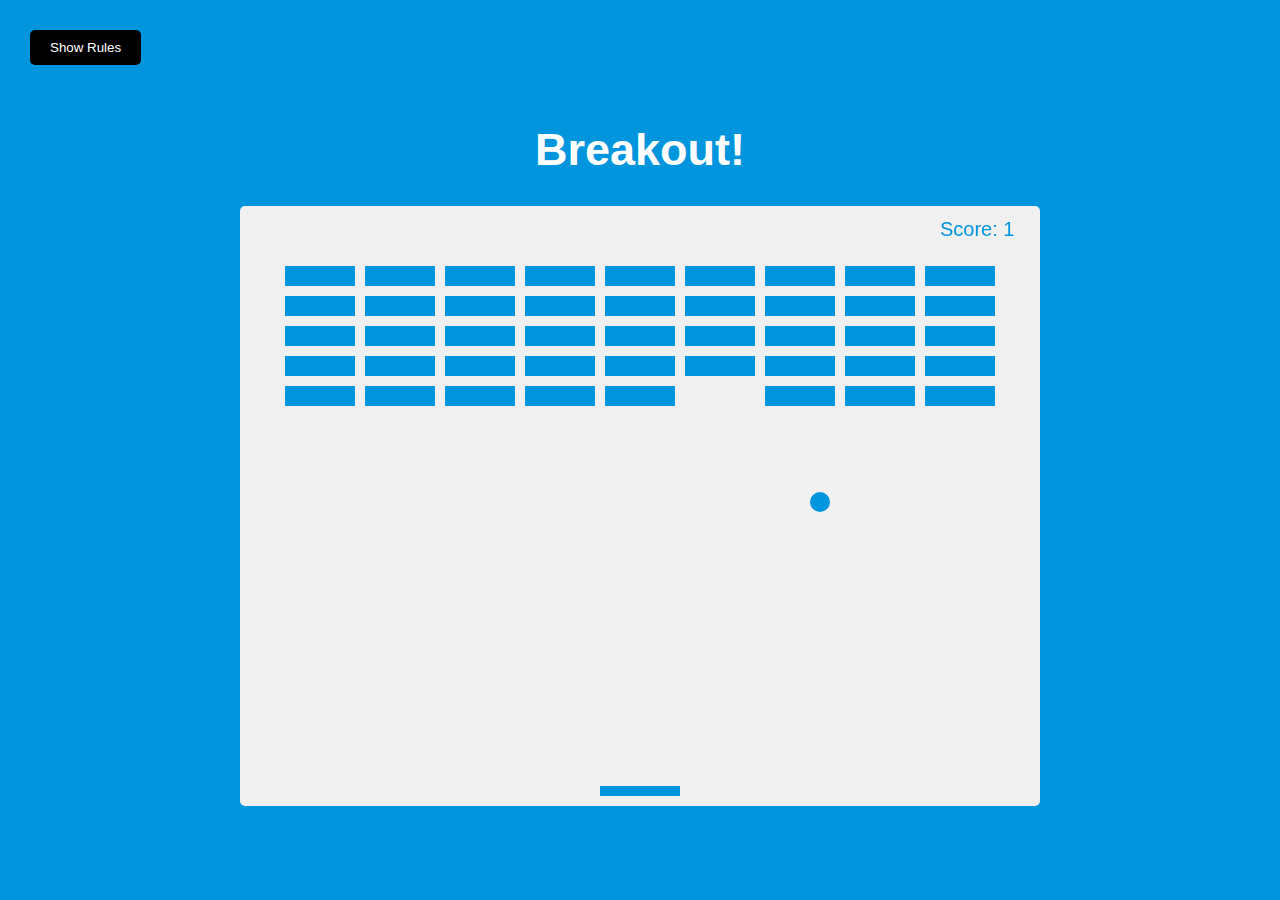
<file: 20 Web Projects With Vanilla JavaScript/Breakout Game/index.html>
<!DOCTYPE html>
<html lang="en">

<head>
    <meta charset="UTF-8" />
    <meta name="viewport" content="width=device-width, initial-scale=1.0" />
    <meta http-equiv="X-UA-Compatible" content="ie=edge" />
    <link rel="stylesheet" href="style.css" />
    <title>Breakout!</title>
</head>

<body>
    <h1>Breakout!</h1>
    <button id="rules-btn" class="btn rules-btn">Show Rules</button>
    <div id="rules" class="rules">
        <h2>How To Play:</h2>
        <p>
            Use your right and left keys to move the paddle to bounce the ball up
            and break the blocks.
        </p>
        <p>If you miss the ball, your score and the blocks will reset.</p>
        <button id="close-btn" class="btn">Close</button>
    </div>

    <canvas id="canvas" width="800" height="600"></canvas>

    <script src="script.js"></script>
</body>

</html>
</file>
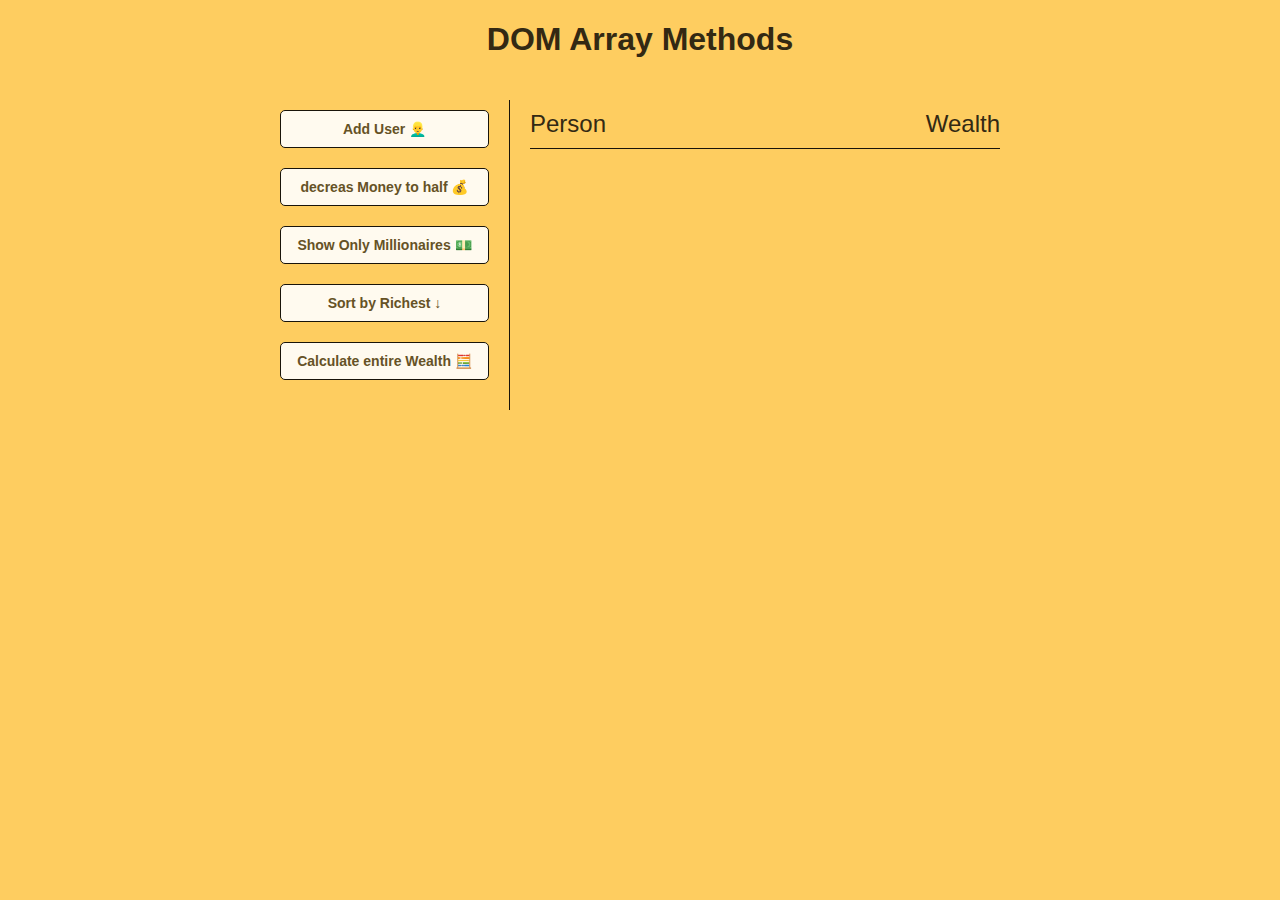
<file: 20 Web Projects With Vanilla JavaScript/DOM Array Methods/index.html>
<!DOCTYPE html>
<html lang="en">

<head>
    <meta charset="UTF-8" />
    <meta name="viewport" content="width=device-width, initial-scale=1.0" />
    <meta http-equiv="X-UA-Compatible" content="ie=edge" />
    <link rel="stylesheet" href="style.css" />
    <title>DOM Array Methods</title>
</head>

<body>
    <h1>DOM Array Methods</h1>

    <div class="container">
        <aside>
            <button id="add-user">Add User 👱‍♂️</button>
            <button id="double">decreas Money to half 💰</button>
            <button id="show-millionaires">Show Only Millionaires 💵</button>
            <button id="sort">Sort by Richest ↓</button>
            <button id="calculate-wealth">Calculate entire Wealth 🧮</button>
        </aside>

        <main id="main">
            <h2><strong>Person</strong> Wealth</h2>
        </main>
    </div>

    <script src="script.js"></script>
</body>

</html>
</file>
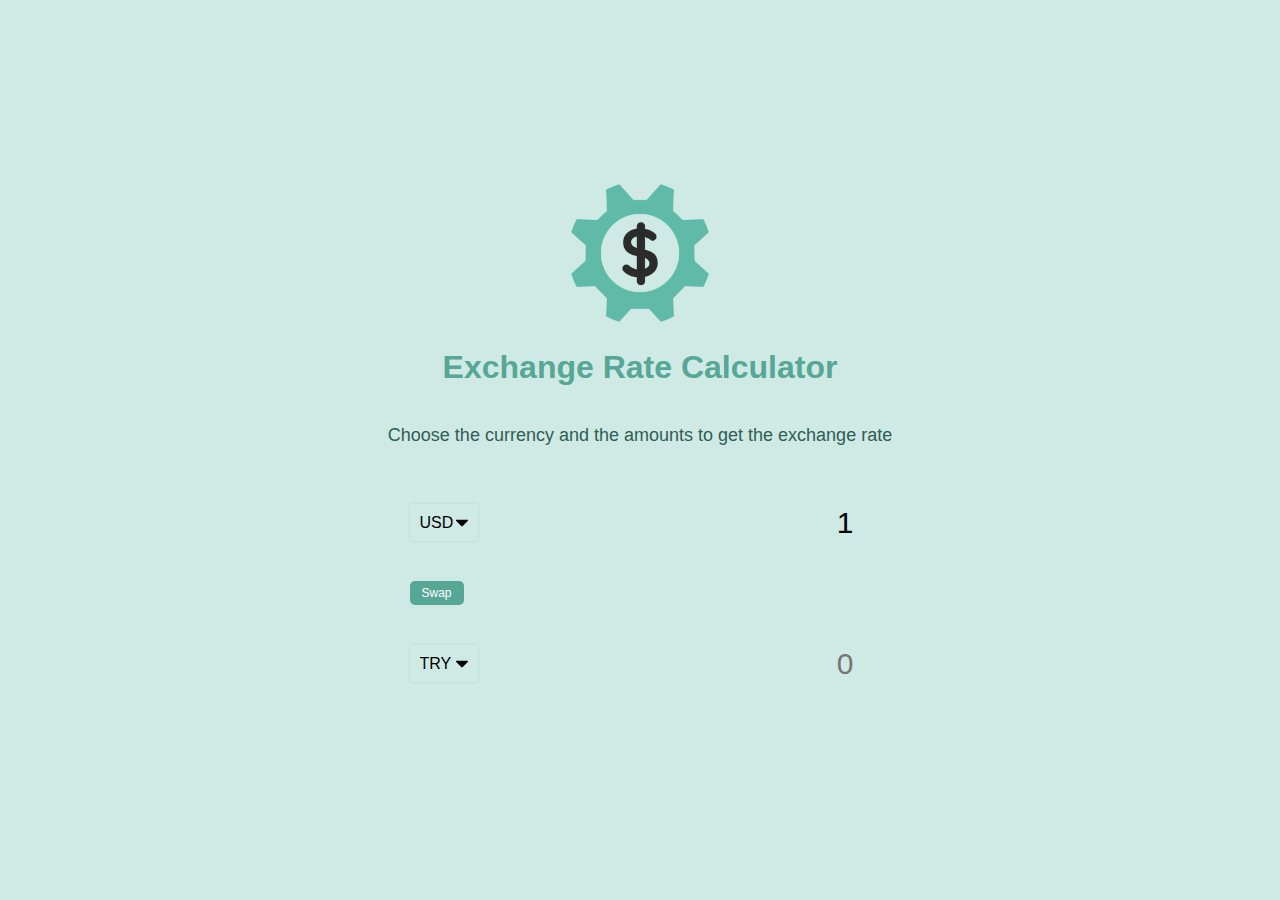
<file: 20 Web Projects With Vanilla JavaScript/Exchange Rate Calculator/index.html>
<!DOCTYPE html>
<html lang="en">

<head>
    <meta charset="UTF-8">
    <meta http-equiv="X-UA-Compatible" content="IE=edge">
    <meta name="viewport" content="width=device-width, initial-scale=1.0">
    <link rel="stylesheet" href="style.css">
    <title>Exchange Rate Calculator</title>
</head>

<body>
    <img src="img/money.png" alt="money photo" class="money-img">
    <h1>Exchange Rate Calculator</h1>
    <p>Choose the currency and the amounts to get the exchange rate</p>

    <div class="container">
        <div class="currency">
            <select id="currency-one">
                <option value="AED">AED</option>
                <option value="ARS">ARS</option>
                <option value="AUD">AUD</option>
                <option value="BGN">BGN</option>
                <option value="BRL">BRL</option>
                <option value="BSD">BSD</option>
                <option value="CAD">CAD</option>
                <option value="CHF">CHF</option>
                <option value="CLP">CLP</option>
                <option value="CNY">CNY</option>
                <option value="COP">COP</option>
                <option value="CZK">CZK</option>
                <option value="DKK">DKK</option>
                <option value="DOP">DOP</option>
                <option value="EGP">EGP</option>
                <option value="EUR">EUR</option>
                <option value="FJD">FJD</option>
                <option value="GBP">GBP</option>
                <option value="GTQ">GTQ</option>
                <option value="HKD">HKD</option>
                <option value="HRK">HRK</option>
                <option value="HUF">HUF</option>
                <option value="IDR">IDR</option>
                <option value="ILS">ILS</option>
                <option value="INR">INR</option>
                <option value="ISK">ISK</option>
                <option value="JPY">JPY</option>
                <option value="KRW">KRW</option>
                <option value="KZT">KZT</option>
                <option value="MXN">MXN</option>
                <option value="MYR">MYR</option>
                <option value="NOK">NOK</option>
                <option value="NZD">NZD</option>
                <option value="PAB">PAB</option>
                <option value="PEN">PEN</option>
                <option value="PHP">PHP</option>
                <option value="PKR">PKR</option>
                <option value="PLN">PLN</option>
                <option value="PYG">PYG</option>
                <option value="RON">RON</option>
                <option value="RUB">RUB</option>
                <option value="SAR">SAR</option>
                <option value="SEK">SEK</option>
                <option value="SGD">SGD</option>
                <option value="THB">THB</option>
                <option value="TRY">TRY</option>
                <option value="TWD">TWD</option>
                <option value="UAH">UAH</option>
                <option value="USD" selected>USD</option>
                <option value="UYU">UYU</option>
                <option value="VND">VND</option>
                <option value="ZAR">ZAR</option>
            </select>
            <input type="number" id="amount-one" placeholder="0" value="1">
        </div>

        <div class="swap-rate-container">
            <button class="btn" id="swap">
                Swap
            </button>
            <div class="rate" id="rate"></div>
        </div>

        <div class="currency">
            <select id="currency-two">
                <option value="AED">AED</option>
                <option value="ARS">ARS</option>
                <option value="AUD">AUD</option>
                <option value="BGN">BGN</option>
                <option value="BRL">BRL</option>
                <option value="BSD">BSD</option>
                <option value="CAD">CAD</option>
                <option value="CHF">CHF</option>
                <option value="CLP">CLP</option>
                <option value="CNY">CNY</option>
                <option value="COP">COP</option>
                <option value="CZK">CZK</option>
                <option value="DKK">DKK</option>
                <option value="DOP">DOP</option>
                <option value="EGP">EGP</option>
                <option value="EUR">EUR</option>
                <option value="FJD">FJD</option>
                <option value="GBP">GBP</option>
                <option value="GTQ">GTQ</option>
                <option value="HKD">HKD</option>
                <option value="HRK">HRK</option>
                <option value="HUF">HUF</option>
                <option value="IDR">IDR</option>
                <option value="ILS">ILS</option>
                <option value="INR">INR</option>
                <option value="ISK">ISK</option>
                <option value="JPY">JPY</option>
                <option value="KRW">KRW</option>
                <option value="KZT">KZT</option>
                <option value="MXN">MXN</option>
                <option value="MYR">MYR</option>
                <option value="NOK">NOK</option>
                <option value="NZD">NZD</option>
                <option value="PAB">PAB</option>
                <option value="PEN">PEN</option>
                <option value="PHP">PHP</option>
                <option value="PKR">PKR</option>
                <option value="PLN">PLN</option>
                <option value="PYG">PYG</option>
                <option value="RON">RON</option>
                <option value="RUB">RUB</option>
                <option value="SAR">SAR</option>
                <option value="SEK">SEK</option>
                <option value="SGD">SGD</option>
                <option value="THB">THB</option>
                <option value="TRY" selected>TRY</option>
                <option value="TWD">TWD</option>
                <option value="UAH">UAH</option>
                <option value="USD">USD</option>
                <option value="UYU">UYU</option>
                <option value="VND">VND</option>
                <option value="ZAR">ZAR</option>
            </select>
            <input type="number" id="amount-two" placeholder="0">
        </div>
    </div>


    <script src="script.js"></script>
</body>

</html>
</file>
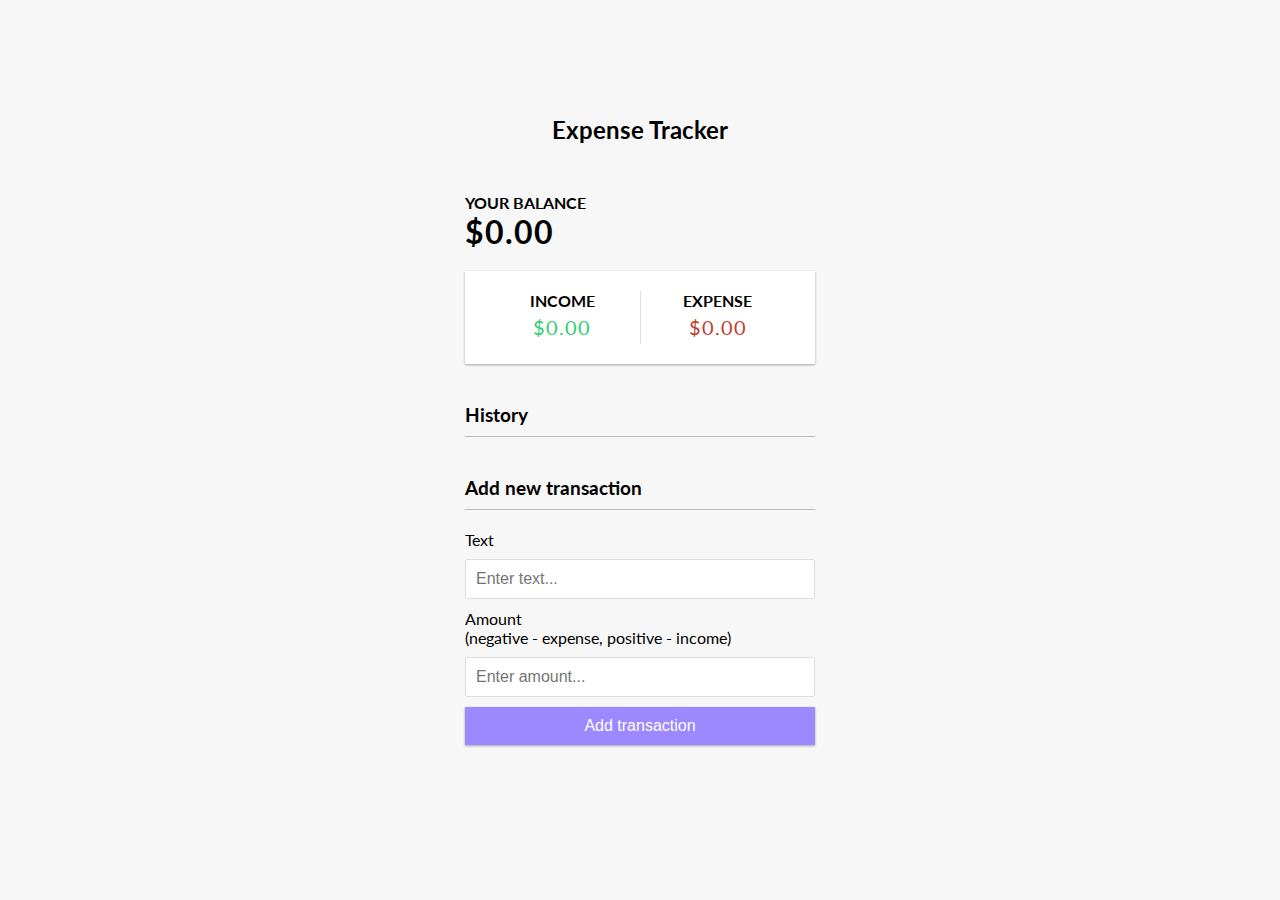
<file: 20 Web Projects With Vanilla JavaScript/Expense Tracker/index.html>
<!DOCTYPE html>
<html lang="en">

<head>
    <meta charset="UTF-8" />
    <meta name="viewport" content="width=device-width, initial-scale=1.0" />
    <meta http-equiv="X-UA-Compatible" content="ie=edge" />
    <link rel="stylesheet" href="style.css" />
    <title>Expense Tracker</title>
</head>

<body>
    <h2>Expense Tracker</h2>

    <div class="container">
        <h4>Your Balance</h4>
        <h1 id="balance">$0.00</h1>

        <div class="inc-exp-container">
            <div>
                <h4>Income</h4>
                <p id="money-plus" class="money plus">+$0.00</p>
            </div>
            <div>
                <h4>Expense</h4>
                <p id="money-minus" class="money minus">-$0.00</p>
            </div>
        </div>

        <h3>History</h3>
        <ul id="list" class="list">
            <!-- <li class="minus">
          Cash <span>-$400</span><button class="delete-btn">x</button>
        </li> -->
        </ul>

        <h3>Add new transaction</h3>
        <form id="form">
            <div class="form-control">
                <label for="text">Text</label>
                <input type="text" id="text" placeholder="Enter text..." />
            </div>
            <div class="form-control">
                <label for="amount">Amount <br />
                    (negative - expense, positive - income)</label>
                <input type="number" id="amount" placeholder="Enter amount..." />
            </div>
            <button class="btn">Add transaction</button>
        </form>
    </div>

    <script src="script.js"></script>
</body>

</html>
</file>
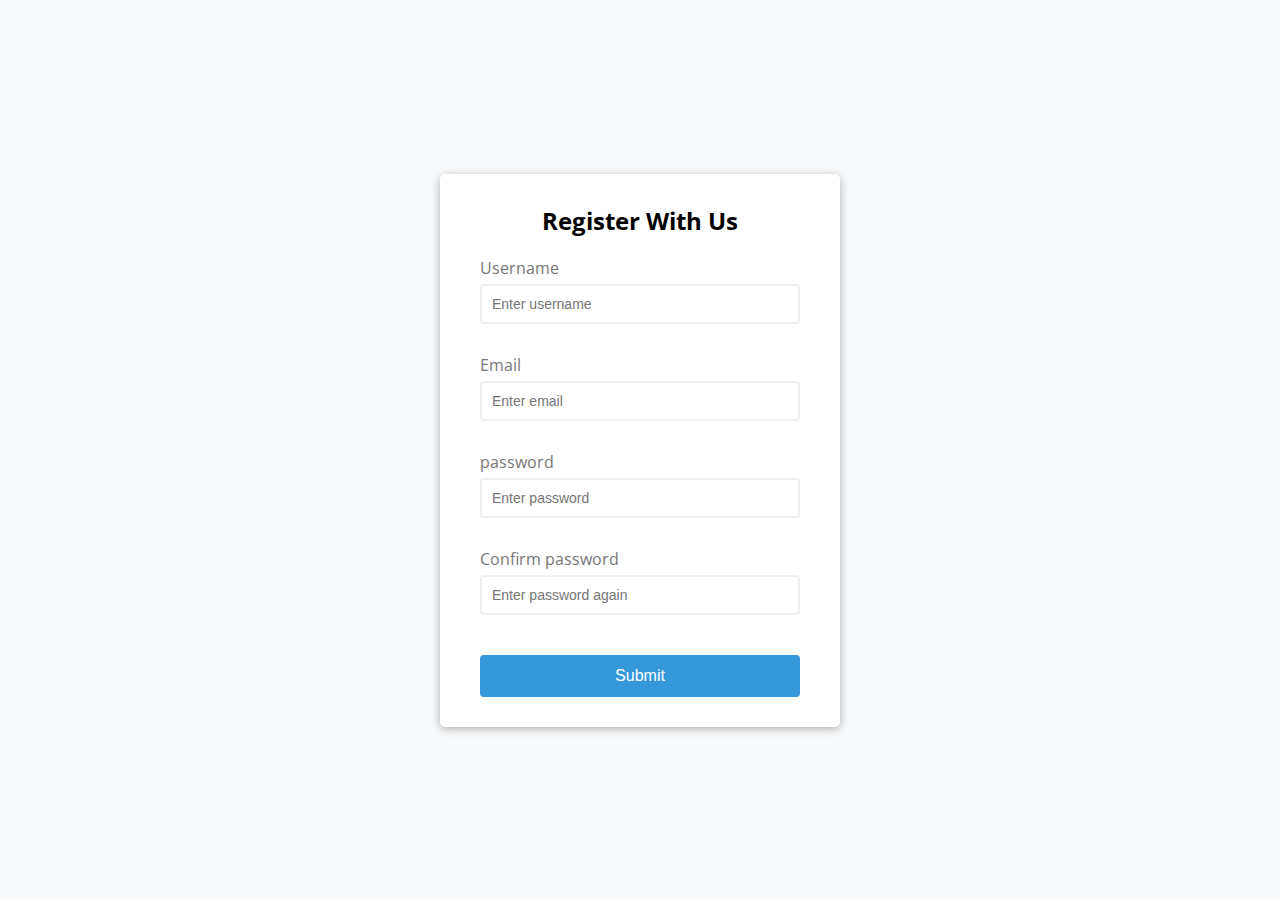
<file: 20 Web Projects With Vanilla JavaScript/Form validator/index.html>
<!DOCTYPE html>
<html lang="en">

<head>
    <meta charset="UTF-8">
    <meta http-equiv="X-UA-Compatible" content="IE=edge">
    <meta name="viewport" content="width=device-width, initial-scale=1.0">
    <link rel="stylesheet" href="style.css">
    <title>Register form</title>
</head>

<body>
    <div class="container">
        <form id="form" class="form">
            <h2>Register With Us</h2>
            <div class="form-control">
                <label for="username">Username</label>
                <input type="text" id="username" placeholder="Enter username">
                <small>Error massage</small>
            </div>
            <div class="form-control">
                <label for="email">Email</label>
                <input type="text" id="email" placeholder="Enter email">
                <small>Error massage</small>
            </div>
            <div class="form-control">
                <label for="password">password</label>
                <input type="password" id="password" placeholder="Enter password">
                <small>Error massage</small>
            </div>
            <div class="form-control">
                <label for="password2">Confirm password</label>
                <input type="password" id="userrname" placeholder="Enter password again">
                <small>Error massage</small>
            </div>
            <button>Submit</button>
        </form>
    </div>
    <script src="script.js"></script>
</body>

</html>
</file>
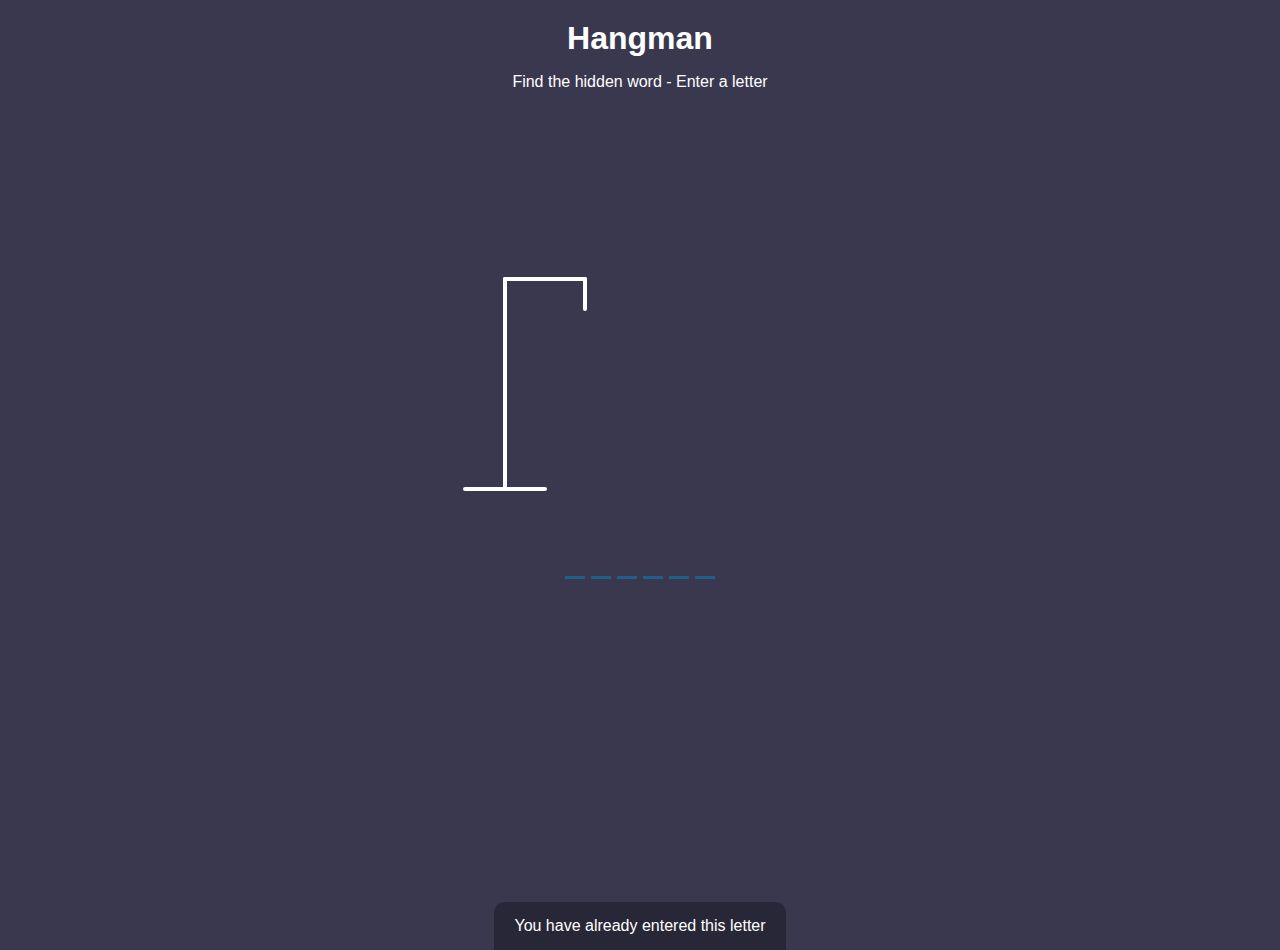
<file: 20 Web Projects With Vanilla JavaScript/Hangman Game/index.html>
<!DOCTYPE html>
<html lang="en">

<head>
    <meta charset="UTF-8" />
    <meta name="viewport" content="width=device-width, initial-scale=1.0" />
    <meta http-equiv="X-UA-Compatible" content="ie=edge" />
    <link rel="stylesheet" href="style.css" />
    <title>Hangman</title>
</head>

<body>
    <h1>Hangman</h1>
    <p>Find the hidden word - Enter a letter</p>
    <div class="game-container">
        <svg height="250" width="200" class="figure-container">
            <!-- Rod -->
            <line x1="60" y1="20" x2="140" y2="20" />
            <line x1="140" y1="20" x2="140" y2="50" />
            <line x1="60" y1="20" x2="60" y2="230" />
            <line x1="20" y1="230" x2="100" y2="230" />

            <!-- Head -->
            <circle cx="140" cy="70" r="20" class="figure-part" />
            <!-- Body -->
            <line x1="140" y1="90" x2="140" y2="150" class="figure-part" />
            <!-- Arms -->
            <line x1="140" y1="120" x2="120" y2="100" class="figure-part" />
            <line x1="140" y1="120" x2="160" y2="100" class="figure-part" />
            <!-- Legs -->
            <line x1="140" y1="150" x2="120" y2="180" class="figure-part" />
            <line x1="140" y1="150" x2="160" y2="180" class="figure-part" />
        </svg>

        <div class="wrong-letters-container">
            <div id="wrong-letters"></div>
        </div>

        <div class="word" id="word"></div>
    </div>

    <!-- Container for final message -->
    <div class="popup-container" id="popup-container">
        <div class="popup">
            <h2 id="final-message"></h2>
            <h3 id="final-message-reveal-word"></h3>
            <button id="play-button">Play Again</button>
        </div>
    </div>

    <!-- Notification -->
    <div class="notification-container" id="notification-container">
        <p>You have already entered this letter</p>
    </div>

    <script src="script.js"></script>
</body>

</html>
</file>
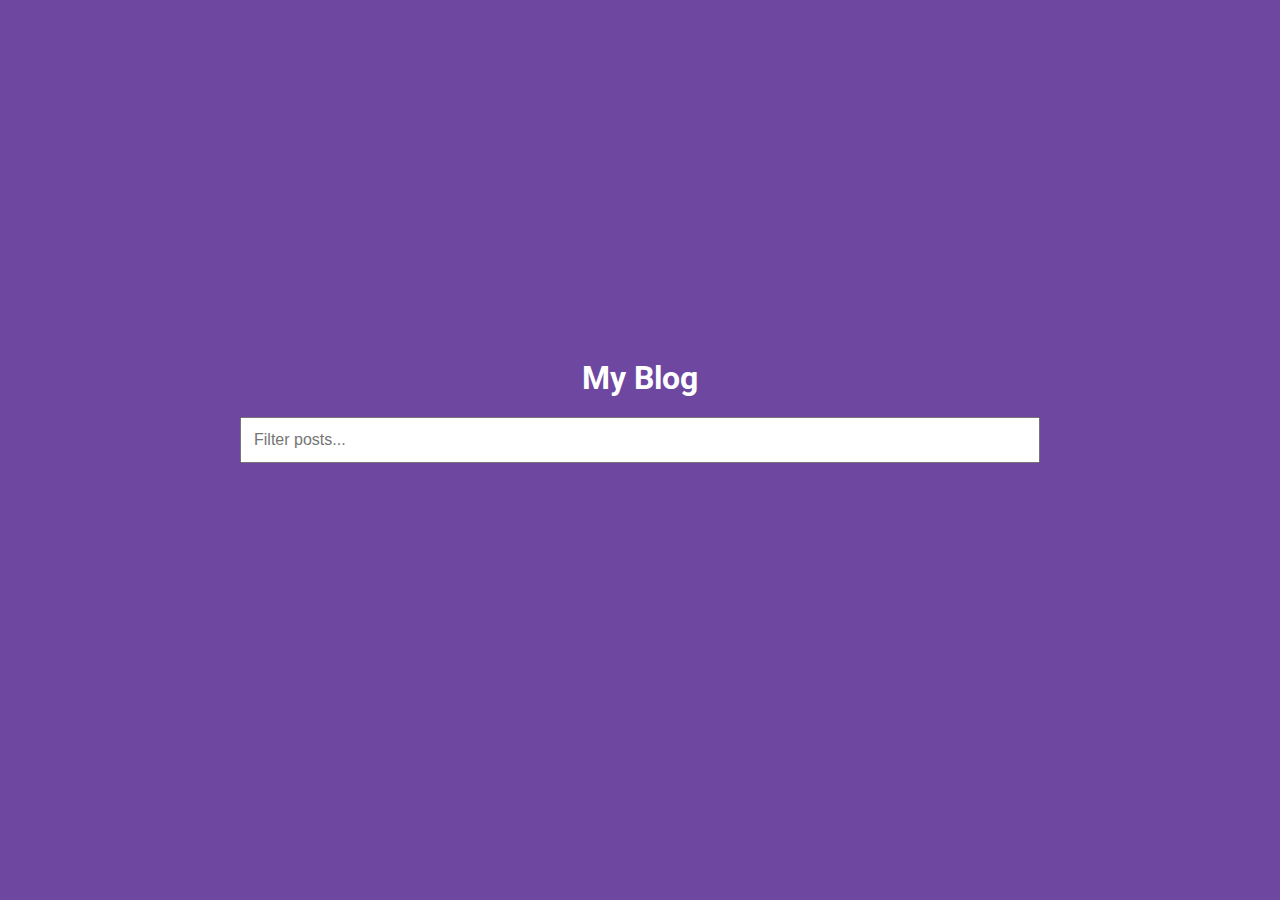
<file: 20 Web Projects With Vanilla JavaScript/Infinite Scroll Posts/index.html>
<!DOCTYPE html>
<html lang="en">

<head>
    <meta charset="UTF-8" />
    <meta name="viewport" content="width=device-width, initial-scale=1.0" />
    <meta http-equiv="X-UA-Compatible" content="ie=edge" />
    <link rel="stylesheet" href="style.css" />
    <title>My Blog</title>
</head>

<body>
    <h1>My Blog</h1>

    <div class="filter-container">
        <input type="text" id="filter" class="filter" placeholder="Filter posts..." />
    </div>

    <div id="posts-container"></div>

    <div class="loader">
        <div class="circle"></div>
        <div class="circle"></div>
        <div class="circle"></div>
    </div>

    <script src="script.js"></script>
</body>

</html>
</file>
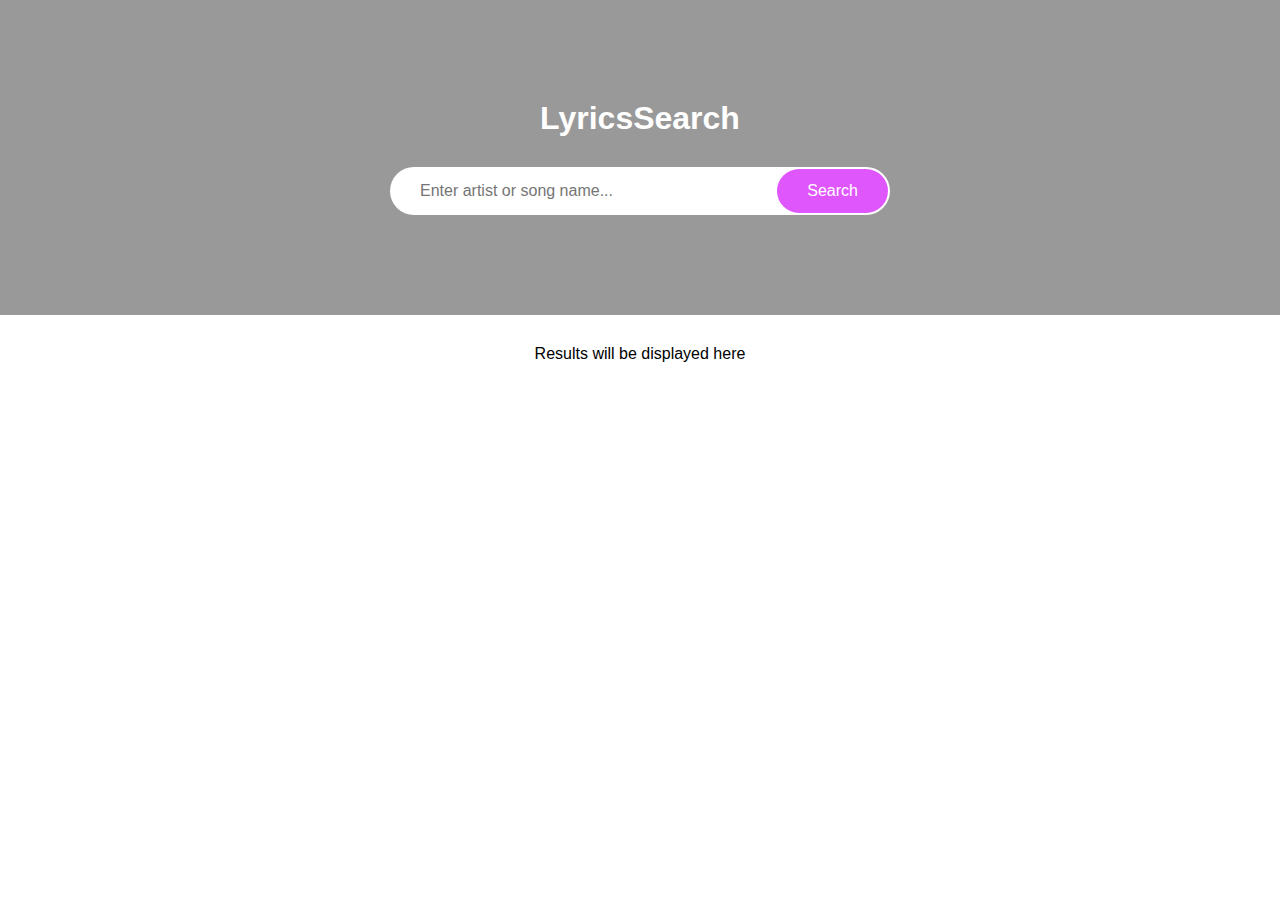
<file: 20 Web Projects With Vanilla JavaScript/lyrics-search/index.html>
<!DOCTYPE html>
<html lang="en">
  <head>
    <meta charset="UTF-8" />
    <meta name="viewport" content="width=device-width, initial-scale=1.0" />
    <meta http-equiv="X-UA-Compatible" content="ie=edge" />
    <link rel="stylesheet" href="style.css" />
    <title>LyricsSearch</title>
  </head>
  <body>
    <header>
      <h1>LyricsSearch</h1>

      <form id="form">
        <input
          type="text"
          id="search"
          placeholder="Enter artist or song name..."
        />
        <button>Search</button>
      </form>
    </header>

    <div id="result" class="container">
      <p>Results will be displayed here</p>
    </div>

    <div id="more" class="container centered"></div>

    <script src="script.js"></script>
  </body>
</html>
</file>
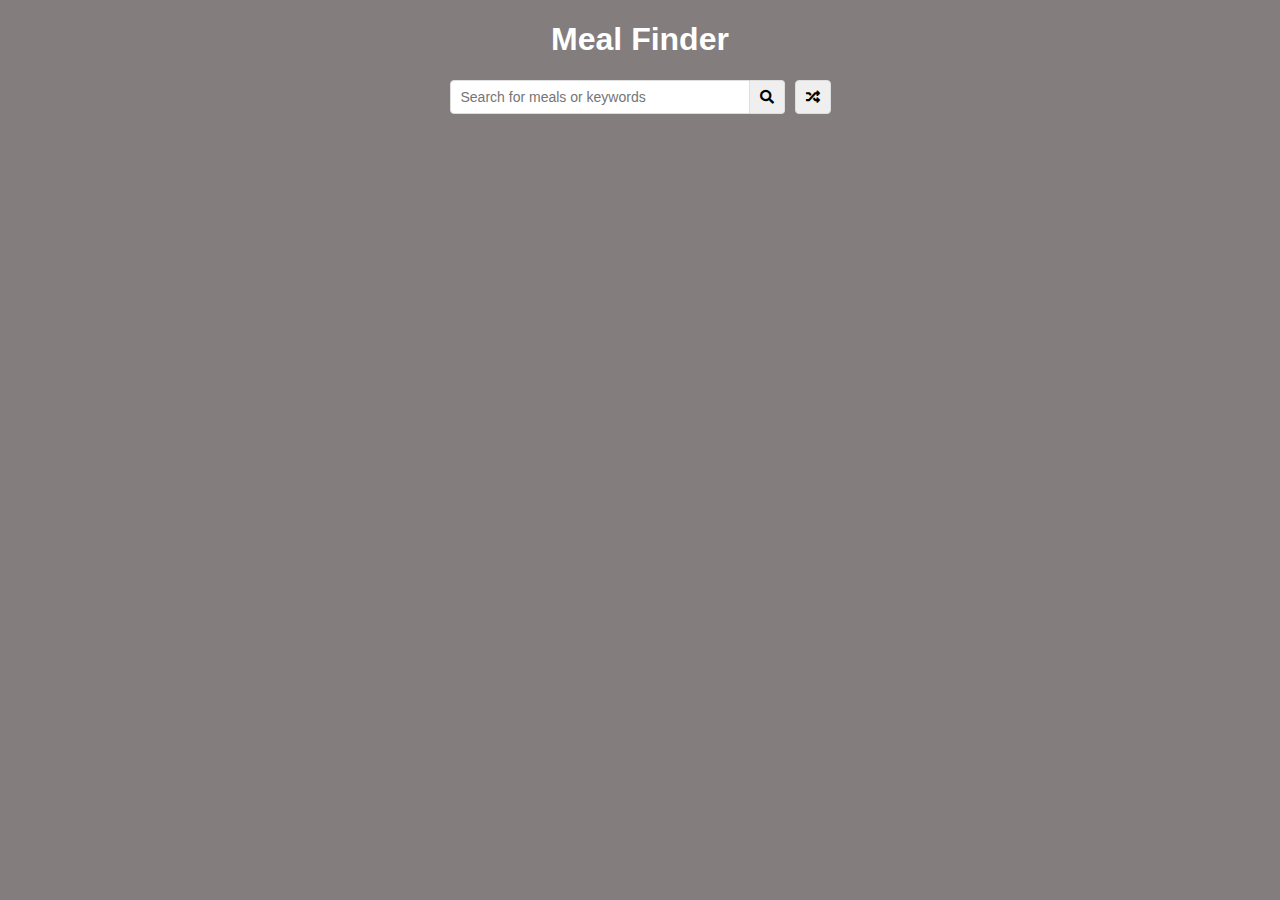
<file: 20 Web Projects With Vanilla JavaScript/Meal Finder/index.html>
<!DOCTYPE html>
<html lang="en">

<head>
    <meta charset="UTF-8" />
    <meta name="viewport" content="width=device-width, initial-scale=1.0" />
    <meta http-equiv="X-UA-Compatible" content="ie=edge" />
    <link rel="stylesheet" href="https://cdnjs.cloudflare.com/ajax/libs/font-awesome/5.10.2/css/all.min.css" />
    <link rel="stylesheet" href="style.css" />
    <title>Meal Finder</title>
</head>

<body>
    <div class="container">
        <h1>Meal Finder</h1>
        <div class="flex">
            <form class="flex" id="submit">
                <input type="text" id="search" placeholder="Search for meals or keywords" />
                <button class="search-btn" type="submit">
                    <i class="fas fa-search"></i>
                </button>
            </form>
            <button class="random-btn" id="random">
                <i class="fas fa-random"></i>
            </button>
        </div>

        <div id="result-heading"></div>
        <div id="meals" class="meals"></div>
        <div id="single-meal"></div>
    </div>

    <script src="script.js"></script>
</body>

</html>
</file>
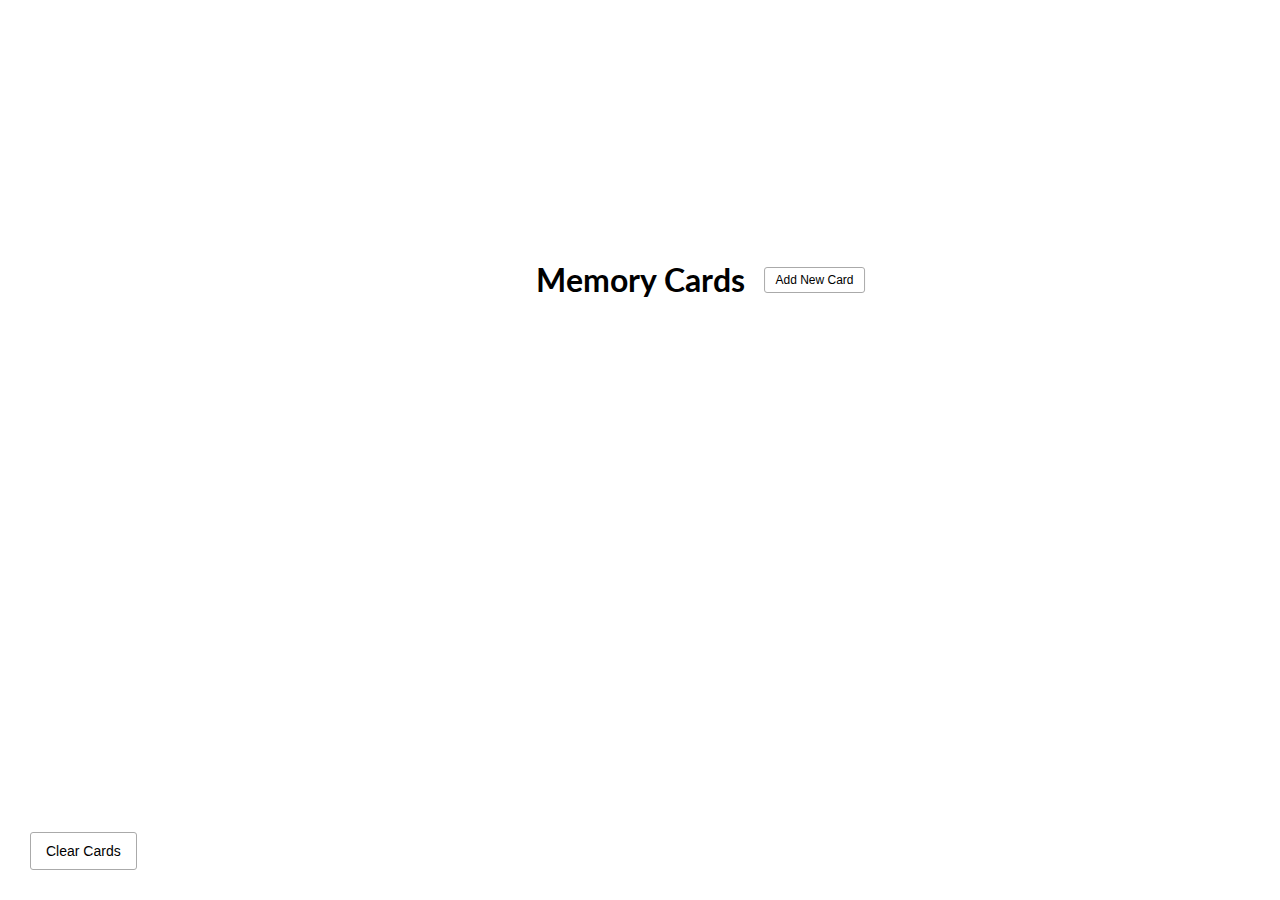
<file: 20 Web Projects With Vanilla JavaScript/Memory cards/index.html>
<!DOCTYPE html>
<html lang="en">

<head>
    <meta charset="UTF-8" />
    <meta name="viewport" content="width=device-width, initial-scale=1.0" />
    <meta http-equiv="X-UA-Compatible" content="ie=edge" />
    <link rel="stylesheet" href="https://cdnjs.cloudflare.com/ajax/libs/font-awesome/5.11.2/css/all.min.css"
        integrity="sha256-+N4/V/SbAFiW1MPBCXnfnP9QSN3+Keu+NlB+0ev/YKQ=" crossorigin="anonymous" />
    <link rel="stylesheet" href="style.css" />
    <title>Memory Cards</title>
</head>

<body>
    <button id="clear" class="clear btn">
        <i class="fas fa-trash"></i> Clear Cards
    </button>

    <h1>
        Memory Cards
        <button id="show" class="btn btn-small">
            <i class="fas fa-plus"></i> Add New Card
        </button>
    </h1>

    <div id="cards-container" class="cards">
        <!-- <div class="card active">
        <div class="inner-card">
          <div class="inner-card-front">
            <p>
              What is PHP?
            </p>
          </div>
          <div class="inner-card-back">
            <p>
              A programming language
            </p>
          </div>
        </div>
      </div>
      <div class="card">
        <div class="inner-card">
          <div class="inner-card-front">
            <p>
              What is PHP?
            </p>
          </div>
          <div class="inner-card-back">
            <p>
              A programming language
            </p>
          </div>
        </div>
      </div> -->
    </div>

    <div class="navigation">
        <button id="prev" class="nav-button">
            <i class="fas fa-arrow-left"></i>
        </button>

        <p id="current"></p>

        <button id="next" class="nav-button">
            <i class="fas fa-arrow-right"></i>
        </button>
    </div>

    <div id="add-container" class="add-container">
        <h1>
            Add New Card
            <button id="hide" class="btn btn-small btn-ghost">
                <i class="fas fa-times"></i>
            </button>
        </h1>

        <div class="form-group">
            <label for="question">Question</label>
            <textarea id="question" placeholder="Enter question..."></textarea>
        </div>

        <div class="form-group">
            <label for="answer">Answer</label>
            <textarea id="answer" placeholder="Enter Answer..."></textarea>
        </div>

        <button id="add-card" class="btn">
            <i class="fas fa-plus"></i> Add Card
        </button>
    </div>

    <script src="script.js"></script>
</body>

</html>
</file>
<file: 20 Web Projects With Vanilla JavaScript/Breakout Game/style.css>
* {
  box-sizing: border-box;
}

body {
  background-color: #0095dd;
  display: flex;
  flex-direction: column;
  align-items: center;
  justify-content: center;
  font-family: Arial, Helvetica, sans-serif;
  min-height: 100vh;
  margin: 0;
}

h1 {
  font-size: 45px;
  color: #fff;
}

canvas {
  background: #f0f0f0;
  display: block;
  border-radius: 5px;
}

.btn {
  cursor: pointer;
  border: 0;
  padding: 10px 20px;
  background: #000;
  color: #fff;
  border-radius: 5px;
}

.btn:focus {
  outline: 0;
}

.btn:hover {
  background: #222;
}

.btn:active {
  transform: scale(0.98);
}

.rules-btn {
  position: absolute;
  top: 30px;
  left: 30px;
}

.rules {
  position: absolute;
  top: 0;
  left: 0;
  background: #333;
  color: #fff;
  min-height: 100vh;
  width: 400px;
  padding: 20px;
  line-height: 1.5;
  transform: translateX(-400px);
  transition: transform 1s ease-in-out;
}

.rules.show {
  transform: translateX(0);
}
</file>
<file: 20 Web Projects With Vanilla JavaScript/DOM Array Methods/style.css>
* {
  box-sizing: border-box;
}

body {
  background: #FECD60;
  font-family: Arial, Helvetica, sans-serif;
  display: flex;
  flex-direction: column;
  align-items: center;
  min-height: 100vh;
  margin: 0;
}

.container {
  display: flex;
  padding: 20px;
  margin: 0 auto;
  max-width: 100%;
  width: 800px;
}

aside {
  padding: 10px 20px;
  width: 250px;
  border-right: 1px solid #19140a;
}

button {
  cursor: pointer;
  background-color: #fffaef;
  border: solid 1px #19140a;
  border-radius: 5px;
  display: block;
  width: 100%;
  padding: 10px;
  margin-bottom: 20px;
  font-weight: bold;
  font-size: 14px;
  color: #665226;
}

main {
  flex: 1;
  padding: 10px 20px;
}

h1 {
    color: #332913;
}
h2 {
  border-bottom: 1px solid #19140a;
  padding-bottom: 10px;
  display: flex;
  justify-content: space-between;
  font-weight: 300;
  margin: 0 0 20px;
  color: #332913;
}

h3 {
  background-color: #fff;
  border-bottom: 1px solid #19140a;
  padding: 10px;
  display: flex;
  justify-content: space-between;
  font-weight: 300;
  margin: 20px 0 0;
}

.person {
  display: flex;
  justify-content: space-between;
  font-size: 20px;
  margin-bottom: 10px;
}
</file>
<file: 20 Web Projects With Vanilla JavaScript/Exchange Rate Calculator/style.css>
:root {
  --primary-color: #56a796;
}

* {
  box-sizing: border-box;
}

body {
  background-color: #cfeae5;
  font-family: Arial, Helvetica, sans-serif;
  display: flex;
  flex-direction: column;
  justify-content: center;
  align-items: center;
  height: 100vh;
  margin: 0;
  padding: 20px;
}

h1 {
  color: var(--primary-color);
}

p {
  text-align: center;
  color: #305d54;
  font-size: 18px;
}

.btn {
  color: #fff;
  background: var(--primary-color);
  border-radius: 5px;
  font-size: 12px;
  padding: 5px 12px;
  border: none;
}

.money-img {
  width: 150px;
}

.currency {
  padding: 40px 0;
  display: flex;
  align-items: center;
  justify-content: space-between;
}

.currency select {
  padding: 10px 20px 10px 10px;
  border: none;
  font-size: 16px;
  appearance: none;
  background: transparent;
  box-shadow: 0 0 3px rgba(0, 0, 0, 0.1);
  margin-right: 3px;
  background-image: url("data:image/svg+xml;charset=US-ASCII,%3Csvg%20xmlns%3D%22http%3A%2F%2Fwww.w3.org%2F2000%2Fsvg%22%20width%3D%22292.4%22%20height%3D%22292.4%22%3E%3Cpath%20fill%3D%22%20000002%22%20d%3D%22M287%2069.4a17.6%2017.6%200%200%200-13-5.4H18.4c-5%200-9.3%201.8-12.9%205.4A17.6%2017.6%200%200%200%200%2082.2c0%205%201.8%209.3%205.4%2012.9l128%20127.9c3.6%203.6%207.8%205.4%2012.8%205.4s9.2-1.8%2012.8-5.4L287%2095c3.5-3.5%205.4-7.8%205.4-12.8%200-5-1.9-9.2-5.5-12.8z%22%2F%3E%3C%2Fsvg%3E");
  background-position: right 10px top 50%, 0, 0;
  background-size: 12px auto, 100%;
  background-repeat: no-repeat;
}

.currency input {
    border: 0;
    background: transparent;
    font-size: 30px;
    text-align: right;
}


.swap-rate-container {
    display: flex;
    align-items: center;
    justify-content: space-between;
}


.rate{
    color: var(--primary-color);
    font-size: 14px;
    padding: 0 10px;
}

select:focus, input:focus, button:focus {
    outline-color:#56a796;
}

@media(max-width: 600px) {
    .currency input {
        width: 200px;
    }
}
</file>
<file: 20 Web Projects With Vanilla JavaScript/Expense Tracker/style.css>
@import url('https://fonts.googleapis.com/css?family=Lato&display=swap');

:root {
  --box-shadow: 0 1px 3px rgba(0, 0, 0, 0.12), 0 1px 2px rgba(0, 0, 0, 0.24);
}

* {
  box-sizing: border-box;
}

body {
  background-color: #f7f7f7;
  display: flex;
  flex-direction: column;
  align-items: center;
  justify-content: center;
  min-height: 100vh;
  margin: 0;
  font-family: 'Lato', sans-serif;
}

.container {
  margin: 30px auto;
  width: 350px;
}

h1 {
  letter-spacing: 1px;
  margin: 0;
}

h3 {
  border-bottom: 1px solid #bbb;
  padding-bottom: 10px;
  margin: 40px 0 10px;
}

h4 {
  margin: 0;
  text-transform: uppercase;
}

.inc-exp-container {
  background-color: #fff;
  box-shadow: var(--box-shadow);
  padding: 20px;
  display: flex;
  justify-content: space-between;
  margin: 20px 0;
}

.inc-exp-container > div {
  flex: 1;
  text-align: center;
}

.inc-exp-container > div:first-of-type {
  border-right: 1px solid #dedede;
}

.money {
  font-size: 20px;
  letter-spacing: 1px;
  margin: 5px 0;
}

.money.plus {
  color: #2ecc71;
}

.money.minus {
  color: #c0392b;
}

label {
  display: inline-block;
  margin: 10px 0;
}

input[type='text'],
input[type='number'] {
  border: 1px solid #dedede;
  border-radius: 2px;
  display: block;
  font-size: 16px;
  padding: 10px;
  width: 100%;
}

.btn {
  cursor: pointer;
  background-color: #9c88ff;
  box-shadow: var(--box-shadow);
  color: #fff;
  border: 0;
  display: block;
  font-size: 16px;
  margin: 10px 0 30px;
  padding: 10px;
  width: 100%;
}

.btn:focus,
.delete-btn:focus {
  outline: 0;
}

.list {
  list-style-type: none;
  padding: 0;
  margin-bottom: 40px;
}

.list li {
  background-color: #fff;
  box-shadow: var(--box-shadow);
  color: #333;
  display: flex;
  justify-content: space-between;
  position: relative;
  padding: 10px;
  margin: 10px 0;
}

.list li.plus {
  border-right: 5px solid #2ecc71;
}

.list li.minus {
  border-right: 5px solid #c0392b;
}

.delete-btn {
  cursor: pointer;
  background-color: #e74c3c;
  border: 0;
  color: #fff;
  font-size: 20px;
  line-height: 20px;
  padding: 2px 5px;
  position: absolute;
  top: 50%;
  left: 0;
  transform: translate(-100%, -50%);
  opacity: 0;
  transition: opacity 0.3s ease;
}

.list li:hover .delete-btn {
  opacity: 1;
}
</file>
<file: 20 Web Projects With Vanilla JavaScript/Form validator/style.css>
@import url("https://fonts.googleapis.com/css2?family=Open+Sans:wght@400;500;600;700&display=swap");

:root {
  --success-color: #2ecc71;
  --error-color: #e74c3c;
}

* {
  box-sizing: border-box;
}

body {
  background-color: #f9fafb;
  font-family: "Open sans", sans-serif;
  display: flex;
  align-items: center;
  justify-content: center;
  min-height: 100vh;
  margin: 0;
}

.container {
  background-color: white;
  border-radius: 5px;
  box-shadow: 0 2px 10px rgba(0, 0, 0, 0.3);
  width: 400px;
}

h2 {
  text-align: center;
  margin: 0 0 20px;
}

.form {
  padding: 30px 40px;
}

.form-control {
  margin-bottom: 10px;
  padding-bottom: 20px;
  position: relative;
}

.form-control label {
  color: #777;
  display: block;
  margin-bottom: 5px;
}

.form-control input {
  border: 2px solid #f0f0f0;
  border-radius: 4px;
  display: block;
  width: 100;
  padding: 10px;
  font-size: 14px;
      width: 100%;

}

.form-control input:focus {
  outline: 0;
  border-color: #777;
}

.form-control.success input {
  border-color: var(--success-color);
}

.form-control.error input {
  border-color: var(--error-color);
  color: rebeccapurple;
}

.form-control small {
  color: var(--error-color);
  position: absolute;
  bottom: 0;
  left: 0;
  visibility: hidden;
}

.form-control.error small {
    visibility: visible;
}

.form button {
    cursor: pointer;
    background-color: #3498db;
    border: 2px solid #3498db;
    border-radius: 4px;
    color: #fff;
    display: block;
    font-size: 16px;
    margin-top: 20px;
    padding: 10px;
    width: 100%;
}
</file>
<file: 20 Web Projects With Vanilla JavaScript/Hangman Game/style.css>
* {
  box-sizing: border-box;
}

body {
  background-color: #3a384f;
  color: #fff;
  font-family: Arial, Helvetica, sans-serif;
  display: flex;
  flex-direction: column;
  align-items: center;
  height: 80vh;
  margin: 0;
  overflow: hidden;
}

h1 {
  margin: 20px 0 0;
}

.game-container {
  padding: 20px 30px;
  position: relative;
  margin: auto;
  height: 350px;
  width: 450px;
}

.figure-container {
  fill: transparent;
  stroke: #fff;
  stroke-width: 4px;
  stroke-linecap: round;
}

.figure-part {
  display: none;
}

.wrong-letters-container {
  position: absolute;
  top: 20px;
  right: 20px;
  display: flex;
  flex-direction: column;
  text-align: right;
}

.wrong-letters-container p {
  margin: 0 0 5px;
}

.wrong-letters-container span {
  font-size: 24px;
}

.word {
  display: flex;
  position: absolute;
  bottom: 10px;
  left: 50%;
  transform: translateX(-50%);
}

.letter {
  border-bottom: 3px solid #1e608b;
  display: inline-flex;
  font-size: 30px;
  align-items: center;
  justify-content: center;
  margin: 0 3px;
  height: 50px;
  width: 20px;
}

.popup-container {
  background-color: rgba(0, 0, 0, 0.3);
  position: fixed;
  top: 0;
  bottom: 0;
  left: 0;
  right: 0;
  /* display: flex; */
  display: none;
  align-items: center;
  justify-content: center;
}

.popup {
  background: #2980b9;
  border-radius: 5px;
  box-shadow: 0 15px 10px 3px rgba(0, 0, 0, 0.1);
  padding: 20px;
  text-align: center;
}

.popup button {
  cursor: pointer;
  background-color: #fff;
  color: #2980b9;
  border: 0;
  margin-top: 20px;
  padding: 12px 20px;
  font-size: 16px;
}

.popup button:active {
  transform: scale(0.98);
}

.popup button:focus {
  outline: 0;
}

.notification-container {
  background-color: rgba(0, 0, 0, 0.3);
  border-radius: 10px 10px 0 0;
  padding: 15px 20px;
  position: absolute;
  bottom: -50px;
  transition: transform 0.3s ease-in-out;
}

.notification-container p {
  margin: 0;
}

.notification-container.show {
  transform: translateY(-50px);
}
</file>
<file: 20 Web Projects With Vanilla JavaScript/Infinite Scroll Posts/style.css>
@import url('https://fonts.googleapis.com/css?family=Roboto&display=swap');

* {
  box-sizing: border-box;
}

body {
  background-color: #6e47a0;
  color: #fff;
  font-family: 'Roboto', sans-serif;
  display: flex;
  flex-direction: column;
  align-items: center;
  justify-content: center;
  min-height: 100vh;
  margin: 0;
  padding-bottom: 100px;
}

h1 {
  margin-bottom: 0;
  text-align: center;
}

.filter-container {
  margin-top: 20px;
  width: 80vw;
  max-width: 800px;
}

.filter {
  width: 100%;
  padding: 12px;
  font-size: 16px;
}

.post {
  position: relative;
  background-color: #686ee2;
  box-shadow: 0 2px 4px rgba(0, 0, 0, 0.3);
  border-radius: 3px;
  padding: 20px;
  margin: 40px 0;
  display: flex;
  width: 80vw;
  max-width: 800px;
}

.post .post-title {
  margin: 0;
}

.post .post-body {
  margin: 15px 0 0;
  line-height: 1.3;
}

.post .post-info {
  margin-left: 20px;
}

.post .number {
  position: absolute;
  top: -15px;
  left: -15px;
  font-size: 15px;
  width: 40px;
  height: 40px;
  border-radius: 50%;
  background: #fff;
  color: #686ee2;
  display: flex;
  align-items: center;
  justify-content: center;
  padding: 7px 10px;
}

.loader {
  opacity: 0;
  display: flex;
  position: fixed;
  bottom: 50px;
  transition: opacity 0.3s ease-in;
}

.loader.show {
  opacity: 1;
}

.circle {
  background-color: #fff;
  width: 10px;
  height: 10px;
  border-radius: 50%;
  margin: 5px;
  animation: bounce 0.5s ease-in infinite;
}

.circle:nth-of-type(2) {
  animation-delay: 0.1s;
}

.circle:nth-of-type(3) {
  animation-delay: 0.2s;
}

@keyframes bounce {
  0%,
  100% {
    transform: translateY(0);
  }

  50% {
    transform: translateY(-10px);
  }
}
</file>
<file: 20 Web Projects With Vanilla JavaScript/lyrics-search/style.css>
* {
  box-sizing: border-box;
}

body {
  background-color: #fff;
  font-family: Arial, Helvetica, sans-serif;
  margin: 0;
}

button {
  cursor: pointer;
}

button:active {
  transform: scale(0.95);
}

input:focus,
button:focus {
  outline: none;
}

header {
  background-image: url('https://images.unsplash.com/photo-1510915361894-db8b60106cb1?ixlib=rb-1.2.1&ixid=eyJhcHBfaWQiOjEyMDd9&auto=format&fit=crop&w=1350&q=80');
  background-repeat: no-repeat;
  background-size: cover;
  background-position: center center;
  color: #fff;
  display: flex;
  flex-direction: column;
  align-items: center;
  justify-content: center;
  padding: 100px 0;
  position: relative;
}

header::after {
  content: '';
  position: absolute;
  top: 0;
  left: 0;
  height: 100%;
  width: 100%;
  background-color: rgba(0, 0, 0, 0.4);
}

header * {
  z-index: 1;
}

header h1 {
  margin: 0 0 30px;
}

form {
  position: relative;
  width: 500px;
  max-width: 100%;
}

form input {
  border: 0;
  border-radius: 50px;
  font-size: 16px;
  padding: 15px 30px;
  width: 100%;
}

form button {
  position: absolute;
  top: 2px;
  right: 2px;
  background-color: #e056fd;
  border: 0;
  border-radius: 50px;
  color: #fff;
  font-size: 16px;
  padding: 13px 30px;
}

.btn {
  background-color: #8d56fd;
  border: 0;
  border-radius: 10px;
  color: #fff;
  padding: 4px 10px;
}

ul.songs {
  list-style-type: none;
  padding: 0;
}

ul.songs li {
  display: flex;
  align-items: center;
  justify-content: space-between;
  margin: 10px 0;
}

.container {
  margin: 30px auto;
  max-width: 100%;
  width: 500px;
}

.container h2 {
  font-weight: 300;
}

.container p {
  text-align: center;
}

.centered {
  display: flex;
  justify-content: center;
}

.centered button {
  transform: scale(1.3);
  margin: 15px;
}
</file>
<file: 20 Web Projects With Vanilla JavaScript/Meal Finder/style.css>
* {
  box-sizing: border-box;
}

body {
  background: #837d7d;
  color: #fff;
  font-family: Verdana, Geneva, Tahoma, sans-serif;
  margin: 0;
}

.container {
  margin: auto;
  max-width: 800px;
  display: flex;
  flex-direction: column;
  align-items: center;
  justify-content: center;
  text-align: center;
}

.flex {
  display: flex;
}

input,
button {
  border: 1px solid #dedede;
  border-top-left-radius: 4px;
  border-bottom-left-radius: 4px;
  font-size: 14px;
  padding: 8px 10px;
  margin: 0;
}

input[type='text'] {
  width: 300px;
}

.search-btn {
  cursor: pointer;
  border-left: 0;
  border-radius: 0;
  border-top-right-radius: 4px;
  border-bottom-right-radius: 4px;
}

.random-btn {
  cursor: pointer;
  margin-left: 10px;
  border-top-right-radius: 4px;
  border-bottom-right-radius: 4px;
}

.meals {
  display: grid;
  grid-template-columns: repeat(4, 1fr);
  grid-gap: 20px;
  margin-top: 20px;
}

.meal {
  cursor: pointer;
  position: relative;
  height: 180px;
  width: 180px;
  text-align: center;
}

.meal img {
  width: 100%;
  height: 100%;
  border: 4px #fff solid;
  border-radius: 2px;
}

.meal-info {
  position: absolute;
  top: 0;
  left: 0;
  height: 100%;
  width: 100%;
  background: rgba(0, 0, 0, 0.7);
  display: flex;
  align-items: center;
  justify-content: center;
  transition: opacity 0.2s ease-in;
  opacity: 0;
}

.meal:hover .meal-info {
  opacity: 1;
}

.single-meal {
  margin: 30px auto;
  width: 70%;
}

.single-meal img {
  width: 300px;
  margin: 15px;
  border: 4px #fff solid;
  border-radius: 2px;
}

.single-meal-info {
  margin: 20px;
  padding: 10px;
  border: 2px #d6d0b8 dashed;
  border-radius: 5px;
}

.single-meal p {
  margin: 0;
  letter-spacing: 0.5px;
  line-height: 1.5;
}

.single-meal ul {
  padding-left: 0;
  list-style-type: none;
}

.single-meal ul li {
  border: 1px solid #ededed;
  border-radius: 5px;
  background-color: #fff;
  display: inline-block;
  color: #2d2013;
  font-size: 12px;
  font-weight: bold;
  padding: 5px;
  margin: 0 5px 5px 0;
}

@media (max-width: 800px) {
  .meals {
    grid-template-columns: repeat(3, 1fr);
  }
}
@media (max-width: 700px) {
  .meals {
    grid-template-columns: repeat(2, 1fr);
  }

  .meal {
    height: 200px;
    width: 200px;
  }
}
@media (max-width: 500px) {
  input[type='text'] {
    width: 100%;
  }

  .meals {
    grid-template-columns: 1fr;
  }

  .meal {
    height: 300px;
    width: 300px;
  }
}
</file>
<file: 20 Web Projects With Vanilla JavaScript/Memory cards/style.css>
@import url('https://fonts.googleapis.com/css?family=Lato:300,500,700&display=swap');

* {
  box-sizing: border-box;
}

body {
  background-color: #fff;
  display: flex;
  flex-direction: column;
  align-items: center;
  justify-content: center;
  height: 100vh;
  margin: 0;
  overflow: hidden;
  font-family: 'Lato', sans-serif;
}

h1 {
  position: relative;
}

h1 button {
  position: absolute;
  right: 0;
  transform: translate(120%, -50%);
  z-index: 2;
}

.btn {
  cursor: pointer;
  background-color: #fff;
  border: 1px solid #aaa;
  border-radius: 3px;
  font-size: 14px;
  margin-top: 20px;
  padding: 10px 15px;
}

.btn-small {
  font-size: 12px;
  padding: 5px 10px;
}

.btn-ghost {
  border: 0;
  background-color: transparent;
}

.clear {
  position: absolute;
  bottom: 30px;
  left: 30px;
}

.cards {
  perspective: 1000px;
  position: relative;
  height: 300px;
  width: 500px;
  max-width: 100%;
}

.card {
  position: absolute;
  opacity: 0;
  font-size: 1.5em;
  top: 0;
  left: 0;
  height: 100%;
  width: 100%;
  transform: translateX(50%) rotateY(-10deg);
  transition: transform 0.4s ease, opacity 0.4s ease;
}

.card.active {
  cursor: pointer;
  opacity: 1;
  z-index: 10;
  transform: translateX(0) rotateY(0deg);
}

.card.left {
  transform: translateX(-50%) rotateY(10deg);
}

.inner-card {
  box-shadow: 0 1px 10px rgba(0, 0, 0, 0.3);
  border-radius: 4px;
  height: 100%;
  width: 100%;
  position: relative;
  transform-style: preserve-3d;
  transition: transform 0.4s ease;
}

.card.show-answer .inner-card {
  transform: rotateX(180deg);
}

.inner-card-front,
.inner-card-back {
  backface-visibility: hidden;
  position: absolute;
  top: 0;
  left: 0;
  display: flex;
  align-items: center;
  justify-content: center;
  height: 100%;
  width: 100%;
  background: #fff;
}

.inner-card-front {
  transform: rotateX(0deg);
  z-index: 2;
}

.inner-card-back {
  transform: rotateX(180deg);
}

.inner-card-front::after,
.inner-card-back::after {
  content: '\f021  Flip';
  font-family: 'Font Awesome 5 Free', Lato, sans-serif;
  position: absolute;
  top: 10px;
  right: 10px;
  font-weight: bold;
  font-size: 16px;
  color: #ddd;
}

.navigation {
  display: flex;
  margin: 20px 0;
}

.navigation .nav-button {
  border: none;
  background-color: transparent;
  cursor: pointer;
  font-size: 16px;
}

.navigation p {
  margin: 0 25px;
}

.add-container {
  opacity: 0;
  z-index: -1;
  background-color: #f0f0f0;
  border-top: 2px solid #eee;
  display: flex;
  flex-direction: column;
  align-items: center;
  justify-content: center;
  padding: 10px 0;
  position: absolute;
  top: 0;
  bottom: 0;
  width: 100%;
  transition: 0.3s ease;
}

.add-container.show {
  opacity: 1;
  z-index: 2;
}

.add-container h3 {
  margin: 10px 0;
}

.form-group label {
  display: block;
  margin: 20px 0 10px;
}

.form-group textarea {
  border: 1px solid #aaa;
  border-radius: 3px;
  font-size: 16px;
  padding: 12px;
  min-width: 500px;
  max-width: 100%;
}
</file>
